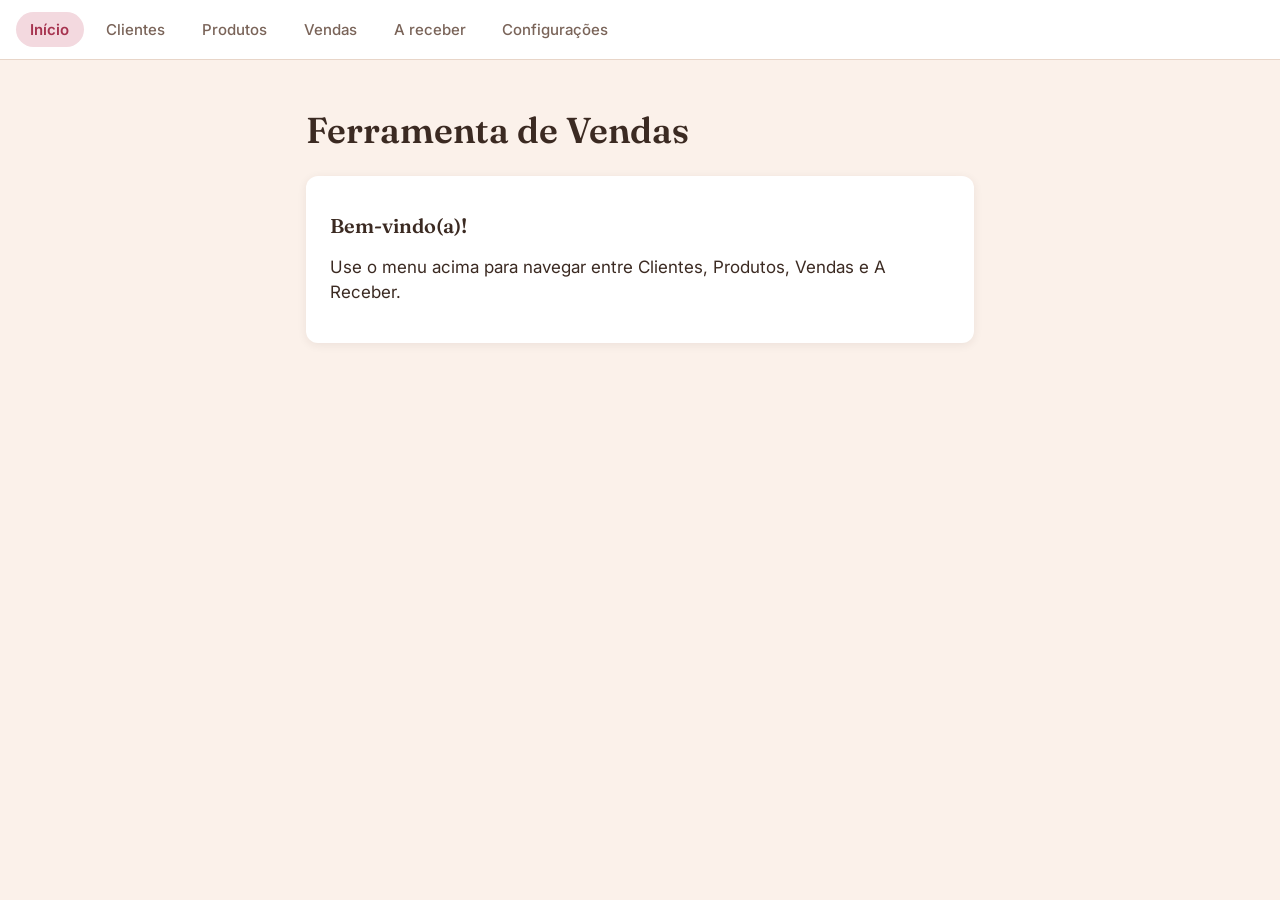
<file: index.html>
<!DOCTYPE html>
<html lang="pt-br">
<head>
  <meta charset="UTF-8" />
  <meta name="viewport" content="width=device-width, initial-scale=1.0" />
  <title>Início</title>
  <link rel="preconnect" href="https://fonts.googleapis.com" />
  <link rel="preconnect" href="https://fonts.gstatic.com" crossorigin />
  <link href="https://fonts.googleapis.com/css2?family=Fraunces:opsz,wght@9..144,400;9..144,600&family=Inter:wght@400;500;600&display=swap" rel="stylesheet" />
  <link rel="stylesheet" href="css/style.css" />
</head>
<body>
  <div id="mainNav"></div>
  <main>
    <h1>Ferramenta de Vendas</h1>
    <section>
      <h2>Bem-vindo(a)!</h2>
      <p>Use o menu acima para navegar entre Clientes, Produtos, Vendas e A Receber.</p>
    </section>
  </main>

  <script type="module" src="js/components/nav.js"></script>
</body>
</html>
</file>
<file: css/style.css>
/* ==========================================================================
   Variáveis globais (cores, tipografia)
   Definidas conforme a identidade visual do projeto (skill 07-estilo-visual)
   ========================================================================== */
:root {
  /* Base */
  --color-background: #fbf1ea; /* fundo geral, blush claro — não branco puro */
  --color-surface: #ffffff; /* cards, formulários, tabelas */
  --color-surface-alt: #f6e4d8; /* blocos de destaque suave, hover de linha de tabela */

  /* Texto */
  --color-text: #3b2a22; /* marrom-chocolate escuro, títulos e texto principal */
  --color-text-muted: #7a6459; /* texto secundário, labels, legendas */

  /* Marca / ação primária */
  --color-primary: #a6334f; /* vinho/berry — botões primários, links, destaques */
  --color-primary-hover: #8a2a41; /* hover/active do primário */
  --color-primary-soft: #f3d9df; /* fundo suave para badges/alertas na cor primária */

  /* Acento secundário */
  --color-gold: #b8912f; /* dourado — usar com moderação */

  /* Status (usaremos mais pra frente, na tela de vendas/fiado) */
  --color-success: #4c7a50;
  --color-success-soft: #e1ede1;
  --color-warning: #b9852f;
  --color-warning-soft: #f5e6cc;
  --color-danger: #9b3a3a;
  --color-danger-soft: #f3dcdc;
  --color-danger-hover: #7f2f2f;

  /* Bordas e sombra */
  --color-border: #e8d5c8;
  --shadow-soft: 0 2px 10px rgba(59, 42, 34, 0.08);

  /* Tipografia */
  --font-display: "Fraunces", Georgia, serif; /* títulos */
  --font-ui:
    "Inter", -apple-system, sans-serif; /* texto de interface e dados */

  --text-xs: 0.75rem;
  --text-sm: 0.9375rem;
  --text-base: 1.0625rem;
  --text-lg: 1.25rem;
  --text-xl: 1.75rem;
  --text-2xl: 2.25rem;
}

/* ==========================================================================
   Menu de navegação (compartilhado entre todas as páginas, ver js/components/nav.js)
   ========================================================================== */

/* "sticky" faz o menu ficar fixo no topo mesmo quando a página rola —
   útil principalmente nas telas de vendas/fiado, que podem ficar longas.
   position:sticky também serve de "âncora" para o menu suspenso (.navLinks)
   abrir exatamente colado embaixo da barra, no mobile. */
.mainNav {
  position: sticky;
  top: 0;
  z-index: 20;
  display: flex;
  align-items: center;
  justify-content: space-between;
  gap: 0.5rem;
  padding: 0.75rem 1rem;
  background: var(--color-surface);
  border-bottom: 1px solid var(--color-border);
}

/* Botão hamburguer — só existe visualmente em telas estreitas (ver media
   query abaixo, que o esconde em telas maiores) */
.navToggle {
  display: inline-flex;
  align-items: center;
  justify-content: center;
  width: 2.75rem;
  height: 2.75rem;
  padding: 0;
  background: transparent;
  border: 1.5px solid var(--color-border);
  color: var(--color-text);
  border-radius: 8px;
}

.navToggle:hover {
  background: var(--color-surface-alt);
}

/* Em telas estreitas, os links ficam escondidos dentro de um menu que só
   abre ao tocar no hamburguer — evita a barra rolando de lado, onde um
   link como "A Receber" podia ficar fora da vista sem o usuário perceber
   que ele existia. */
.navLinks {
  display: none;
  position: absolute;
  top: 100%;
  left: 0;
  right: 0;
  flex-direction: column;
  gap: 0.25rem;
  padding: 0.75rem 1rem 1rem;
  background: var(--color-surface);
  border-bottom: 1px solid var(--color-border);
  box-shadow: var(--shadow-soft);
}

.navLinks--open {
  display: flex;
}

.navLink {
  padding: 0.75rem 0.9rem;
  border-radius: 8px;
  font: 500 var(--text-sm) var(--font-ui);
  color: var(--color-text-muted);
  text-decoration: none;
  white-space: nowrap;
}

.navLink:hover {
  background: var(--color-surface-alt);
}

/* Destaque da página em que o usuário já está */
.navLink--active {
  background: var(--color-primary-soft);
  color: var(--color-primary);
  font-weight: 600;
}

/* A partir daqui, a tela é larga o bastante para mostrar o menu inteiro
   sempre visível, em linha — o hamburguer não é mais necessário */
@media (min-width: 640px) {
  .navToggle {
    display: none;
  }

  .navLinks {
    display: flex;
    position: static;
    flex-direction: row;
    padding: 0;
    background: transparent;
    border-bottom: none;
    box-shadow: none;
    gap: 0.5rem;
  }

  .navLink {
    border-radius: 999px;
    padding: 0.5rem 0.9rem;
  }
}

/* ==========================================================================
   Reset simples e estilo base
   ========================================================================== */
* {
  box-sizing: border-box;
}

body {
  margin: 0;
  background: var(--color-background);
  color: var(--color-text);
  font: 400 var(--text-base) var(--font-ui);
  line-height: 1.5;
}

main {
  max-width: 700px;
  margin: 0 auto;
  padding: 1.5rem 1rem 3rem;
}

h1 {
  font: 600 var(--text-2xl) var(--font-display);
  margin-bottom: 1.5rem;
}

h2 {
  font: 600 var(--text-lg) var(--font-display);
  margin-bottom: 0.75rem;
}

/* Texto explicativo abaixo de um título de seção (ex: tela de
   Configurações) — tom secundário, menor, sem competir com o conteúdo
   principal da tela. */
.settingsHint {
  font: 400 var(--text-sm) var(--font-ui);
  color: var(--color-text-muted);
  margin: -0.25rem 0 1rem;
}

/* ---- Formulário de Cliente ---- */
section {
  background: var(--color-surface);
  border-radius: 12px;
  box-shadow: var(--shadow-soft);
  padding: 1.25rem 1.5rem;
  margin-bottom: 1.5rem;
}

form {
  display: flex;
  flex-direction: column;
  gap: 0.9rem;
}

label {
  font: 500 var(--text-sm) var(--font-ui);
  color: var(--color-text-muted);
  margin-bottom: 0.3rem;
  display: block;
}

input[type="text"],
input[type="number"],
input[type="date"],
input[type="search"],
select {
  width: 100%;
  padding: 0.75rem 0.85rem;
  min-height: 2.75rem; /* ~44px — mesmo padrão de toque confortável dos botões */
  border: 1px solid var(--color-border);
  border-radius: 8px;
  font: 400 var(--text-base) var(--font-ui);
  color: var(--color-text);
  background: var(--color-surface);
  /* Remove o estilo padrão do navegador para input de busca (círculo de
     limpar em formato diferente, cantos redondos demais em alguns
     navegadores) — assim fica igual aos outros campos de texto. */
  appearance: none;
  -webkit-appearance: none;
}

/* Acessibilidade: nunca remover o foco visível sem substituir por outro indicador */
input[type="text"]:focus,
input[type="number"]:focus,
input[type="date"]:focus,
input[type="search"]:focus,
select:focus {
  outline: 2px solid var(--color-primary);
  outline-offset: 1px;
}

/* Botões ficam empilhados por padrão no mobile (ocupando a largura toda,
   igual aos inputs); em telas maiores, ficam lado a lado (ver media query) */
form > div.formButtons,
form > .button-row {
  display: flex;
  flex-direction: column;
  gap: 0.75rem;
}

button {
  cursor: pointer;
  font: 600 var(--text-base) var(--font-ui);
  border-radius: 8px;
  padding: 0.75rem 1.25rem;
  min-height: 2.75rem; /* ~44px — tamanho mínimo recomendado para toque confortável */
}

/* Botão de salvar: único destaque de cor sólida na tela, conforme a regra
   de "um único destaque de cor por tela" da skill de estilo visual.
   width: 100% no mobile, para alinhar com a largura dos inputs acima —
   em telas maiores (ver media query), volta a ser do tamanho do texto. */
button[type="submit"] {
  background: var(--color-primary);
  color: #ffffff;
  border: none;
  width: 100%;
}

button[type="submit"]:hover {
  background: var(--color-primary-hover);
}

/* Botão de cancelar edição: secundário, contorno, sem preenchimento sólido */
#cancelEditButton {
  background: transparent;
  color: var(--color-primary);
  border: 1.5px solid var(--color-primary);
  width: 100%;
}

/* Mensagens de erro/sucesso do formulário */
#formMessage {
  font: 500 var(--text-sm) var(--font-ui);
  margin-top: 0.75rem;
}

#formMessage.error {
  color: var(--color-danger);
}

#formMessage.success {
  color: var(--color-success);
}

/* ---- Tabelas (ainda usadas em Vendas e A Receber, ver seção de Listas
   abaixo para o novo padrão de Clientes/Produtos) ---- */
/* O scroll fica contido dentro da própria tabela (não a página inteira) —
   evita que colunas apertadas ou blocos internos (como o de reposição de
   estoque) "estourem" a largura da tela em telas pequenas. */
.tableScroll {
  overflow-x: auto;
  -webkit-overflow-scrolling: touch;
}

table {
  width: 100%;
  border-collapse: collapse;
  font: 400 var(--text-sm) var(--font-ui);
}

th {
  text-align: left;
  color: var(--color-text-muted);
  font-weight: 500;
  padding: 0.5rem 0.5rem;
  border-bottom: 1px solid var(--color-border);
}

td {
  padding: 0.65rem 0.5rem;
  border-bottom: 1px solid var(--color-border);
}

/* Indica que a linha tem ações associadas (editar/excluir) */
tbody tr:hover {
  background: var(--color-surface-alt);
}

/* Botões pequenos de ação dentro da tabela (editar/excluir) */
td .rowActionButton,
.recordActions .rowActionButton {
  display: inline-flex;
  align-items: center;
  gap: 0.4rem;
  background: transparent;
  border: none;
  color: var(--color-primary);
  font: 500 var(--text-sm) var(--font-ui);
  padding: 0.6rem 0.8rem;
  min-height: 2.75rem;
  border-radius: 6px;
}

.actionIcon {
  display: inline-flex;
  flex-shrink: 0;
}

/* Em telas pequenas, os botões de ação mostram só o ícone — o texto
   continua no HTML (leitor de tela ainda anuncia "Editar", "Excluir" etc.
   normalmente), só fica visualmente escondido. Isso evita o texto quebrar
   linha e bagunçar a tabela/lista em telas estreitas.
   Breakpoint 576px (não 479px): validado em teste real de dispositivo —
   entre 480–576px a lista já vira linha horizontal e o texto do botão
   ainda quebrava o layout (ver skill doces-salgados-lembretes, 2026-09-29). */
@media (max-width: 576px) {
  .actionLabel {
    position: absolute;
    width: 1px;
    height: 1px;
    padding: 0;
    margin: -1px;
    overflow: hidden;
    clip: rect(0, 0, 0, 0);
    white-space: nowrap;
    border: 0;
  }
}

td .rowActionButton:hover,
.recordActions .rowActionButton:hover {
  background: var(--color-primary-soft);
}

td .rowActionButton.danger,
.recordActions .rowActionButton.danger {
  color: var(--color-danger);
}

td .rowActionButton.danger:hover,
.recordActions .rowActionButton.danger:hover {
  background: var(--color-danger-soft);
}

/* Botão de ação desabilitado (ex: Editar/Excluir numa venda que já tem
   pagamento de fiado registrado) — opacidade reduzida e sem hover, pra
   ficar claro visualmente que a ação não está disponível ali. O "title"
   no HTML explica o motivo ao passar o mouse/tocar. */
td .rowActionButton:disabled,
.recordActions .rowActionButton:disabled {
  opacity: 0.4;
  cursor: not-allowed;
}

td .rowActionButton:disabled:hover,
.recordActions .rowActionButton:disabled:hover {
  background: transparent;
}

/* Mensagem para quando ainda não há nenhum registro cadastrado
   (reaproveitada em clientes, produtos, e futuramente vendas) */
.emptyState {
  color: var(--color-text-muted);
  font-style: normal;
  text-align: center;
  padding: 1rem 0;
}

/* ==========================================================================
   Telas de Lista + Formulário (Clientes, Produtos — ver skill de lembretes,
   decisão de 2026-09-19)

   Cada tela agora tem duas "visões" no mesmo HTML: a lista (com busca) e o
   formulário, alternadas via JavaScript (atributo "hidden"). A lista usa
   uma linha simples por registro, empilhada verticalmente no mobile —
   assim os botões de ação nunca ficam escondidos fora da tela por scroll
   lateral, sem virar uma pilha de cards com sombra repetida (o que a
   skill de estilo visual pede para evitar).
   ========================================================================== */

/* Cabeçalho da lista: título + botão de ação principal ("Novo cliente").
   Empilhado no mobile (o botão precisa de largura total para ser fácil de
   tocar), lado a lado em telas maiores (ver media query). */
.listHeader {
  display: flex;
  flex-direction: column;
  align-items: stretch;
  gap: 0.9rem;
  margin-bottom: 1rem;
}

.listHeader h2 {
  margin-bottom: 0;
}

/* Botão de ação principal da lista ("Novo cliente", "Novo produto"...).
   Reaproveita o mesmo visual do botão de salvar do formulário — é o
   único destaque de cor sólida desta tela. */
.primaryButton {
  background: var(--color-primary);
  color: #ffffff;
  border: none;
  width: 100%;
}

.primaryButton:hover {
  background: var(--color-primary-hover);
}

/* Campo de busca: mesmo visual dos outros inputs, com uma margem embaixo
   para separar da lista de registros logo abaixo. */
#customerSearch,
#productSearch,
#saleSearch,
#creditSearch {
  margin-bottom: 1rem;
}

/* ---- Filtros da lista de Vendas (cliente, período, situação) ----
   Empilhados no mobile (igual a qualquer formulário desta interface);
   viram uma linha a partir de 480px, já que os três campos são
   relativamente curtos e cabem lado a lado em telas maiores. */
.filtersWrapper {
  margin-bottom: 1rem;
}

.filterRow {
  display: flex;
  flex-direction: column;
  gap: 0.75rem;
  margin-top: 0.75rem;
}

.filterField {
  display: flex;
  flex-direction: column;
}

.filterField label {
  margin-bottom: 0.25rem;
}

/* A lista de registros em si — sem marcadores de "<li>", sem sombra
   própria (ela já vive dentro do <section> que tem a sombra do card) */
.recordList {
  list-style: none;
  margin: 0;
  padding: 0;
}

/* Cada registro: informações à esquerda, ações SEMPRE à direita — tanto no
   mobile quanto em telas maiores (é o que resolve o problema de botões
   ficando escondidos fora da área visível, da decisão de 2026-09-19).
   Separado do próximo por uma linha simples, mesmo padrão visual de borda
   que já usamos nas tabelas. */
.recordItem {
  display: flex;
  flex-direction: row;
  align-items: flex-start;
  justify-content: space-between;
  gap: 1rem;
  padding: 1rem 0;
  border-bottom: 1px solid var(--color-border);
}

.recordList .recordItem:last-child {
  border-bottom: none;
}

.recordInfo {
  display: flex;
  flex-direction: column;
  gap: 0.35rem;
  min-width: 0; /* permite que o texto quebre/trunque em vez de estourar a linha */
}

/* Nome e telefone SEMPRE empilhados juntos (mesmo em telas grandes) — é o
   que evita a quebra de linha feia quando nome, telefone e endereço
   competem pelo mesmo espaço horizontal. */
.recordPrimary {
  display: flex;
  flex-direction: column;
  gap: 0.15rem;
}

/* Agrupa informações secundárias que também precisam ficar empilhadas
   entre si (ex: preço + estoque em Produtos), do mesmo jeito que
   .recordPrimary empilha nome + telefone em Clientes — sem depender de
   um separador visual como "·" para diferenciar as duas linhas. */
.recordSecondary {
  display: flex;
  flex-direction: column;
  gap: 0.15rem;
}

.recordTitle {
  font: 600 var(--text-base) var(--font-ui);
  color: var(--color-text);
}

.recordDetail {
  font: 400 var(--text-sm) var(--font-ui);
  color: var(--color-text-muted);
}

/* Os botões de ação: lado a lado por padrão, mas SEMPRE alinhados à
   direita do card/linha — em telas muito estreitas, "flex-wrap" permite
   que um botão caia para a linha de baixo sem nunca sair da coluna direita. */
.recordActions {
  display: flex;
  flex-direction: row;
  flex-wrap: wrap;
  justify-content: flex-end;
  gap: 0.25rem;
  flex-shrink: 0;
}

/* ---- Reposição de estoque (item inline na lista de produtos) ---- */

/* O item extra que aparece logo abaixo do produto, ao clicar em
   "Repor estoque". Usa a cor de destaque suave, para diferenciar
   visualmente de um item comum da lista. Como agora a lista de produtos
   é .recordList (<li>), e não mais uma <table>, este item recebe padding
   e cor de fundo diretamente nele, em vez de num <td>. */
.restockRow {
  background: var(--color-surface-alt);
  border-bottom: 1px solid var(--color-border);
  padding: 1rem 0.5rem;
}

.restockForm {
  display: flex;
  flex-direction: column;
  align-items: stretch;
  gap: 0.6rem;
}

.restockForm label {
  margin-bottom: 0.25rem;
}

/* Seletor de modo (Adicionar produzido / Corrigir estoque atual) — as
   duas opções lado a lado quando cabem, quebrando para baixo em telas
   muito estreitas (flex-wrap), sem exigir um componente visual novo:
   são só dois radios nativos com rótulo ao lado. */
.restockModeToggle {
  display: flex;
  flex-wrap: wrap;
  gap: 0.25rem 1rem;
  margin-bottom: 0.2rem;
}

.restockModeOption {
  display: flex;
  align-items: center;
  gap: 0.4rem;
  font: 400 var(--text-sm) var(--font-ui);
  color: var(--color-text-muted);
  margin-bottom: 0;
  cursor: pointer;
}

.restockModeOption input[type="radio"] {
  accent-color: var(--color-primary);
  width: 1.1rem;
  height: 1.1rem;
  flex-shrink: 0;
}

/* Botão de confirmar reposição: reaproveita o estilo do botão primário */
.restockForm .confirmRestockButton {
  background: var(--color-primary);
  color: #ffffff;
  border: none;
}

.restockForm .confirmRestockButton:hover {
  background: var(--color-primary-hover);
}

.restockForm .cancelRestockButton {
  background: transparent;
  color: var(--color-text-muted);
  border: 1.5px solid var(--color-border);
}

/* Destaque numérico do estoque na tabela — números sempre em --font-ui,
   alinhados para leitura rápida durante o trabalho */
.stockValue {
  font-weight: 600;
}

.stockValue.stockLow {
  color: var(--color-danger);
}

/* ==========================================================================
   Tela de Vendas
   ========================================================================== */

/* ---- Busca de produtos (autocomplete simples) ---- */

/* "position: relative" aqui é o que permite a lista de sugestões (que é
   "position: absolute") se posicionar logo abaixo do campo de busca,
   em vez de "flutuar" em qualquer lugar da página. */
.productSearchWrapper {
  position: relative;
}

.productSearchResults {
  position: absolute;
  top: calc(100% + 4px);
  left: 0;
  right: 0;
  z-index: 10;
  margin: 0;
  padding: 0.4rem;
  list-style: none;
  background: var(--color-surface);
  border: 1px solid var(--color-border);
  border-radius: 8px;
  box-shadow: var(--shadow-soft);
  max-height: 240px;
  overflow-y: auto;
}

.productSearchResults li {
  padding: 0.75rem 0.6rem;
  border-radius: 6px;
  cursor: pointer;
  font: 400 var(--text-base) var(--font-ui);
  display: flex;
  justify-content: space-between;
  gap: 0.75rem;
}

.productSearchResults li:hover,
.productSearchResults li:active {
  background: var(--color-surface-alt);
}

.productSearchResults .resultProductName {
  color: var(--color-text);
}

.productSearchResults .resultProductPrice {
  color: var(--color-text-muted);
  white-space: nowrap;
}

/* Resultado de cliente: nome em cima, endereço embaixo (menor e mais
   claro) — diferente do resultado de produto (nome + preço lado a lado),
   porque aqui o objetivo é diferenciar clientes com o mesmo nome. */
.productSearchResults li.customerResultItem {
  flex-direction: column;
  align-items: flex-start;
  gap: 0.15rem;
}

.resultCustomerName {
  color: var(--color-text);
  font: 400 var(--text-base) var(--font-ui);
}

.resultCustomerAddress {
  color: var(--color-text-muted);
  font: 400 var(--text-xs) var(--font-ui);
}

.productSearchResults .noResultsItem {
  color: var(--color-text-muted);
  cursor: default;
}

.productSearchResults .noResultsItem:hover {
  background: transparent;
}

/* ---- Lista de itens adicionados à venda ----
   Não é uma <table>: cada item é um <li>, porque no mobile ele precisa
   quebrar em DUAS linhas (nome do produto em cima; quantidade, subtotal
   e excluir embaixo) — colunas de tabela tradicionais ficariam espremidas
   demais numa tela estreita. No desktop (ver media query de 480px),
   volta a ser uma linha só. */

.saleItemsWrapper {
  margin-top: 0.25rem;
}

.saleItemsList {
  list-style: none;
  margin: 0;
  padding: 0;
}

.saleItemRow {
  display: flex;
  flex-direction: column;
  gap: 0.6rem;
  padding: 0.85rem 0;
  border-bottom: 1px solid var(--color-border);
}

.saleItemsList .saleItemRow:last-child {
  border-bottom: none;
}

.saleItemName {
  font: 600 var(--text-base) var(--font-ui);
  color: var(--color-text);
}

/* Segunda linha no mobile: quantidade e subtotal ficam juntos à
   esquerda; o botão de excluir é empurrado pra direita com
   margin-left: auto, mantendo o padrão de "ações sempre à direita" já
   usado no resto da interface. flex-wrap permite que, numa tela muito
   estreita, o conjunto quebre em vez de estourar a largura. */
.saleItemControls {
  display: flex;
  align-items: center;
  flex-wrap: wrap;
  gap: 0.75rem;
}

.saleItemControls .removeItemButton {
  margin-left: auto;
}

/* O valor total do item é clicável para editar (ver js/pages/sales.js).
   O padding + border-radius + hover dão a "pista" visual de que dá pra
   clicar, sem precisar de um ícone extra — mesmo princípio de "ícones só
   quando ajudam" da skill de estilo visual. */
.saleItemSubtotal {
  font: 600 var(--text-sm) var(--font-ui);
  color: var(--color-text);
  white-space: nowrap;
  cursor: pointer;
  padding: 0.2rem 0.45rem;
  border-radius: 6px;
}

.saleItemSubtotal:hover {
  background: var(--color-primary-soft);
  color: var(--color-primary);
}

.saleItemSubtotal:focus-visible {
  outline: 2px solid var(--color-primary);
  outline-offset: 1px;
}

/* O campo que substitui o valor total durante a edição — compacto,
   parecido em tamanho com o qtyStepper ao lado, já que vive dentro de
   uma linha estreita com vários outros controles. */
.saleItemControls .saleItemSubtotalInput {
  width: 5rem;
  min-height: 2.25rem;
  padding: 0.3rem 0.45rem;
  border: 1.5px solid var(--color-primary);
  border-radius: 6px;
  font: 600 var(--text-sm) var(--font-ui);
  color: var(--color-text);
  background: var(--color-surface);
  appearance: none;
  -webkit-appearance: none;
}

.saleItemControls .saleItemSubtotalInput:focus {
  outline: 2px solid var(--color-primary);
  outline-offset: 1px;
}

/* Controle de quantidade com botões +/- — pensado para toque no celular,
   já que essa tela provavelmente será usada mais no meio de uma venda,
   com o cliente esperando. Botões grandes o bastante pro polegar. */
.qtyStepper {
  display: flex;
  align-items: center;
  gap: 0.4rem;
}

.qtyStepper button {
  width: 2.75rem;
  height: 2.75rem;
  min-height: 2.75rem;
  padding: 0;
  border: 1.5px solid var(--color-border);
  background: var(--color-surface);
  color: var(--color-primary);
  font: 600 var(--text-lg) var(--font-ui);
  line-height: 1;
  border-radius: 8px;
}

.qtyStepper button:hover {
  background: var(--color-primary-soft);
}

.qtyStepper .qtyValue {
  min-width: 1.5rem;
  text-align: center;
  font: 600 var(--text-base) var(--font-ui);
}

/* Botão de remover item da venda — reaproveita o padrão de ação perigosa */
.removeItemButton {
  display: inline-flex;
  align-items: center;
  gap: 0.4rem;
  background: transparent;
  border: none;
  color: var(--color-danger);
  font: 500 var(--text-sm) var(--font-ui);
  padding: 0.5rem 0.7rem;
  min-height: 2.75rem;
  border-radius: 6px;
}

.removeItemButton:hover {
  background: var(--color-danger-soft);
}

/* ---- Total da venda: é o número mais importante da tela, por isso
   usa a fonte de destaque (Fraunces) e um divisor dourado fino acima,
   conforme a regra de "divisores dourados com moderação" ---- */
.saleTotalRow {
  display: flex;
  justify-content: space-between;
  align-items: baseline;
  padding-top: 0.9rem;
  margin-top: 0.5rem;
  border-top: 2px solid var(--color-gold);
}

.saleTotalLabel {
  font: 500 var(--text-sm) var(--font-ui);
  color: var(--color-text-muted);
}

.saleTotalValue {
  font: 600 var(--text-xl) var(--font-display);
  color: var(--color-text);
}

/* ---- Campo de valor recebido (aparece para qualquer forma de pagamento
   que não seja "A receber") ---- */
#amountReceivedField {
  background: var(--color-surface-alt);
  padding: 0.9rem;
  border-radius: 8px;
}

/* ---- Lista de vendas registradas ---- */

/* Badge de situação da venda (pago/parcial/fiado) — cores de status são
   propositalmente diferentes da cor primária, para reconhecimento rápido */
.badge {
  display: inline-block;
  border-radius: 999px;
  padding: 0.2rem 0.7rem;
  font: 500 var(--text-xs) var(--font-ui);
}

.badge--paid {
  background: var(--color-success-soft);
  color: var(--color-success);
}

.badge--partial {
  background: var(--color-warning-soft);
  color: var(--color-warning);
}

.badge--credit {
  background: var(--color-danger-soft);
  color: var(--color-danger);
}

/* Botão "Ver detalhes" de uma venda — reaproveita o padrão de ação da tabela */
.viewSaleDetailsButton {
  display: inline-flex;
  align-items: center;
  gap: 0.4rem;
  background: transparent;
  border: none;
  color: var(--color-primary);
  font: 500 var(--text-sm) var(--font-ui);
  padding: 0.6rem 0.8rem;
  min-height: 2.75rem;
  border-radius: 6px;
}

.viewSaleDetailsButton:hover {
  background: var(--color-primary-soft);
}

/* A linha expandida com os detalhes da venda (itens + pagamentos) */
.saleDetailsRow td {
  background: var(--color-surface-alt);
  border-bottom: 1px solid var(--color-border);
  padding: 1rem;
}

.saleDetailsContent h3 {
  font: 600 var(--text-sm) var(--font-ui);
  color: var(--color-text-muted);
  margin: 0 0 0.5rem;
}

.saleDetailsContent ul {
  list-style: none;
  margin: 0 0 0.9rem;
  padding: 0;
}

.saleDetailsContent li {
  display: flex;
  justify-content: space-between;
  padding: 0.3rem 0;
  font: 400 var(--text-sm) var(--font-ui);
}

.saleDetailsBalance {
  font: 600 var(--text-sm) var(--font-ui);
  color: var(--color-danger);
  border-top: 1px solid var(--color-border);
  padding-top: 0.6rem;
  margin-top: 0.6rem;
}

/* ---- Lista de vendas em telas estreitas: duas linhas por venda ----
   A tabela de vendas continua sendo uma <table> de verdade (a skill de
   estilo visual mantém esse padrão para Vendas/A Receber, por causa da
   ação de expandir detalhe por linha) — mas abaixo de 576px, mesmo com
   scroll horizontal, os botões de ação podem ficar fora da área visível
   sem o usuário perceber. Em vez de trocar a tabela por uma lista (como
   fizemos em Clientes/Produtos), aqui só REORGANIZAMOS visualmente as
   células com CSS Grid: cada linha de venda (.saleRow) vira um grid de
   2 linhas x 3 colunas (data/total | cliente/situação | ação), sem
   perder a marcação semântica de tabela. A linha de detalhes expandidos
   (.saleDetailsRow) não entra nesse grid — continua um bloco único. */
@media (max-width: 576px) {
  /* Com a tabela virando um grid de 2 linhas por venda, o conteúdo já
     cabe na largura da tela — não precisa mais de scroll horizontal
     (que era, inclusive, o problema original a ser resolvido). Escopado
     só ao wrapper de Vendas (.salesTableWrapper), não a .tableScroll em
     geral, para não afetar outras tabelas do projeto (ex: A Receber). */
  .salesTableWrapper {
    overflow-x: visible;
  }

  #salesTable thead {
    display: none;
  }

  #salesTable,
  #salesTable tbody {
    display: block;
    width: 100%;
  }

  #salesTable tr.saleRow {
    display: grid;
    grid-template-columns: auto 1fr auto;
    grid-template-areas:
      "date     customer action"
      "total    status   action";
    column-gap: 0.75rem;
    row-gap: 0.3rem;
    align-items: center;
    padding: 0.85rem 0;
    border-bottom: 1px solid var(--color-border);
  }

  #salesTable tr.saleRow td {
    padding: 0;
    border-bottom: none;
  }

  #salesTable tr.saleRow td:nth-child(1) {
    grid-area: date;
    font: 400 var(--text-sm) var(--font-ui);
    color: var(--color-text-muted);
  }

  #salesTable tr.saleRow td:nth-child(2) {
    grid-area: customer;
    font: 600 var(--text-base) var(--font-ui);
    color: var(--color-text);
  }

  #salesTable tr.saleRow td:nth-child(3) {
    grid-area: total;
    font: 600 var(--text-sm) var(--font-ui);
  }

  #salesTable tr.saleRow td:nth-child(4) {
    grid-area: status;
  }

  #salesTable tr.saleRow td:nth-child(5) {
    grid-area: action;
    grid-row: 1 / span 2;
    align-self: center;
    justify-self: end;
  }

  /* A linha de detalhes (itens + pagamentos) continua um bloco único,
     ocupando a largura toda — ela não faz parte do grid acima. */
  #salesTable tr.saleDetailsRow {
    display: block;
  }

  #salesTable tr.saleDetailsRow td {
    display: block;
    padding: 1rem;
  }

  /* Nomes de produto longos na lista de itens da venda truncam com "..."
     em vez de empurrar o subtotal para fora da área visível ou quebrar
     linha de forma feia — o preço precisa continuar sempre legível. */
  .saleDetailsContent li span:first-child {
    flex: 1;
    min-width: 0;
    overflow: hidden;
    text-overflow: ellipsis;
    white-space: nowrap;
    margin-right: 0.5rem;
  }

  .saleDetailsContent li span:last-child {
    flex-shrink: 0;
  }
}

/* ==========================================================================
   Tela de Controle de Fiado
   ========================================================================== */

/* Valor total devido por cliente — destaque em vermelho/danger, já que
   representa dinheiro que ainda falta entrar no caixa */
.creditTotalOwed {
  font-weight: 600;
  color: var(--color-danger);
}

.creditDetailsRow td {
  background: var(--color-surface-alt);
  border-bottom: 1px solid var(--color-border);
  padding: 1rem;
}

.creditDetailsContent h3 {
  font: 600 var(--text-sm) var(--font-ui);
  color: var(--color-text-muted);
  margin: 0 0 0.6rem;
}

.creditDetailsContent ul {
  list-style: none;
  margin: 0;
  padding: 0;
}

/* Cada venda em aberto de um cliente, dentro do detalhe expandido */
.creditSaleItem {
  padding: 0.75rem 0;
  border-bottom: 1px solid var(--color-border);
}

.creditSaleItem:last-child {
  border-bottom: none;
}

.creditSaleInfo {
  display: flex;
  flex-wrap: wrap;
  align-items: center;
  justify-content: space-between;
  gap: 0.5rem;
  margin-bottom: 0.5rem;
}

.creditSaleInfo .creditSaleDate {
  color: var(--color-text-muted);
  font: 400 var(--text-sm) var(--font-ui);
}

.creditSaleInfo .creditSaleBalance {
  font: 600 var(--text-base) var(--font-ui);
  color: var(--color-danger);
}

/* Formulário inline de registrar pagamento — mesmo padrão visual da
   reposição de estoque, para manter consistência entre as telas */
.paymentForm {
  display: flex;
  flex-direction: column;
  align-items: stretch;
  gap: 0.6rem;
  margin-top: 0.6rem;
}

.paymentForm label {
  margin-bottom: 0.25rem;
}

.paymentForm .confirmPaymentButton {
  background: var(--color-primary);
  color: #ffffff;
  border: none;
  width: 100%;
}

/* Botão secundário genérico — contorno, cor da marca, sem preenchimento
   sólido. Para ações importantes mas que não são a ação principal da
   tela/formulário (ex: "Enviar Pix" dentro do formulário de pagamento,
   onde "Confirmar pagamento" já é o destaque sólido). Reaproveitável em
   qualquer lugar do projeto que precisar desse mesmo papel visual. */
.secondaryButton {
  background: transparent;
  color: var(--color-primary);
  border: 1.5px solid var(--color-primary);
  width: 100%;
}

.secondaryButton:hover {
  background: var(--color-primary-soft);
}

.paymentForm .confirmPaymentButton:hover {
  background: var(--color-primary-hover);
}

.paymentForm .cancelPaymentButton {
  background: transparent;
  color: var(--color-text-muted);
  border: 1.5px solid var(--color-border);
}

/* ==========================================================================
   Modal de confirmação (substitui o confirm() nativo do navegador)
   ========================================================================== */

.modalOverlay {
  position: fixed;
  inset: 0;
  background: rgba(
    59,
    42,
    34,
    0.45
  ); /* marrom-texto com transparência, mais harmônico que preto puro */
  display: flex;
  align-items: center;
  justify-content: center;
  padding: 1rem;
  z-index: 100;
  animation: modalFadeIn 0.15s ease-out;
}

.modalDialog {
  background: var(--color-surface);
  border-radius: 12px;
  box-shadow: var(--shadow-soft);
  padding: 1.5rem;
  max-width: 360px;
  width: 100%;
  animation: modalPopIn 0.15s ease-out;
}

.modalTitle {
  font: 600 var(--text-lg) var(--font-display);
  margin: 0 0 0.5rem;
}

.modalMessage {
  font: 400 var(--text-base) var(--font-ui);
  color: var(--color-text-muted);
  margin: 0 0 1.25rem;
}

.modalActions {
  display: flex;
  gap: 0.75rem;
  justify-content: flex-end;
  flex-wrap: wrap;
}

.modalCancelButton {
  background: transparent;
  color: var(--color-text-muted);
  border: 1.5px solid var(--color-border);
}

.modalConfirmButton {
  background: var(--color-primary);
  color: #ffffff;
  border: none;
}

.modalConfirmButton:hover {
  background: var(--color-primary-hover);
}

.modalConfirmButton--danger {
  background: var(--color-danger);
}

.modalConfirmButton--danger:hover {
  background: var(--color-danger-hover);
}

@keyframes modalFadeIn {
  from {
    opacity: 0;
  }
  to {
    opacity: 1;
  }
}

@keyframes modalPopIn {
  from {
    transform: scale(0.95);
    opacity: 0;
  }
  to {
    transform: scale(1);
    opacity: 1;
  }
}

/* ==========================================================================
   Mobile-first: a partir daqui, ajustes para telas maiores
   ========================================================================== */
@media (min-width: 480px) {
  form > .button-row {
    flex-direction: row;
  }

  button[type="submit"],
  #cancelEditButton {
    width: auto;
  }

  /* Reposição de estoque: label, campo e botões cabem numa linha só mesmo
     no desktop. O seletor de modo (Adicionar/Corrigir) é a exceção: com
     flex-basis: 100% ele ocupa a linha inteira sozinho, empurrando o
     resto para a linha de baixo — sem isso, tentar encaixar o seletor
     junto com label+input+botões na mesma linha desalinharia tudo (mesmo
     problema que já corrigimos no formulário de pagamento). */
  .restockForm {
    flex-direction: row;
    align-items: center;
    flex-wrap: wrap;
  }

  .restockForm .restockModeToggle {
    flex-basis: 100%;
  }

  .restockForm label {
    margin-bottom: 0;
    white-space: nowrap;
  }

  .restockForm input[type="number"] {
    width: 6rem;
    min-height: auto;
    padding: 0.4rem 0.6rem;
    font: 400 var(--text-sm) var(--font-ui);
  }

  .restockForm .confirmRestockButton,
  .restockForm .cancelRestockButton {
    width: auto;
    padding: 0.4rem 0.9rem;
    min-height: auto;
    font: 600 var(--text-sm) var(--font-ui);
  }

  .restockForm .cancelRestockButton {
    font-weight: 500;
  }

  /* Pagamento: 4 campos (valor, forma de pagamento, observação, botão) —
     empilhado (label acima do input, campo embaixo do outro) em qualquer
     largura de tela, igual aos formulários principais do projeto. Não
     reaproveita o layout em linha do .restockForm porque, com campos
     demais disputando espaço horizontal, o resultado desalinha (ver
     skill doces-salgados-lembretes, ajuste de 2026-09-29). */

  /* Cabeçalho da lista: título e botão "Novo ..." lado a lado, botão
     com largura do próprio texto (não mais 100%) */
  .listHeader {
    flex-direction: row;
    align-items: center;
    justify-content: space-between;
  }

  .primaryButton {
    width: auto;
  }

  /* Escopado só a .listHeader (botão "Buscar") — o botão de Pix também
     usa .secondaryButton, mas vive dentro de .paymentForm e precisa
     continuar ocupando a largura toda em qualquer tamanho de tela (ver
     decisão da skill de lembretes sobre formulários com campos demais
     pra caber numa linha só). */
  .listHeader .secondaryButton {
    width: auto;
  }

  /* A partir daqui sobra espaço horizontal: o endereço passa a ficar ao
     lado do bloco nome+telefone (não embaixo), em vez de embaixo dele —
     mas nome e telefone continuam empilhados entre si (ver .recordPrimary
     acima, que não muda neste breakpoint). */
  .recordItem {
    align-items: center;
  }

  .recordInfo {
    flex-direction: row;
    align-items: center;
    gap: 1.75rem;
  }

  .recordPrimary {
    min-width: 10rem;
  }

  .recordAddress {
    flex: 1;
  }

  /* Filtros de Vendas: de empilhados (mobile) para uma linha horizontal,
     já que De/Até/Situação são campos curtos e sobra espaço lado a lado. */
  .filterRow {
    flex-direction: row;
  }

  .filterField {
    flex: 1;
  }

  /* Item da venda: volta a ser uma linha só (nome + controles lado a
     lado), igual ao formato de tabela que já existia antes. */
  .saleItemRow {
    flex-direction: row;
    align-items: center;
    justify-content: space-between;
    gap: 1rem;
  }

  .saleItemName {
    flex: 1;
  }
}
</file>
